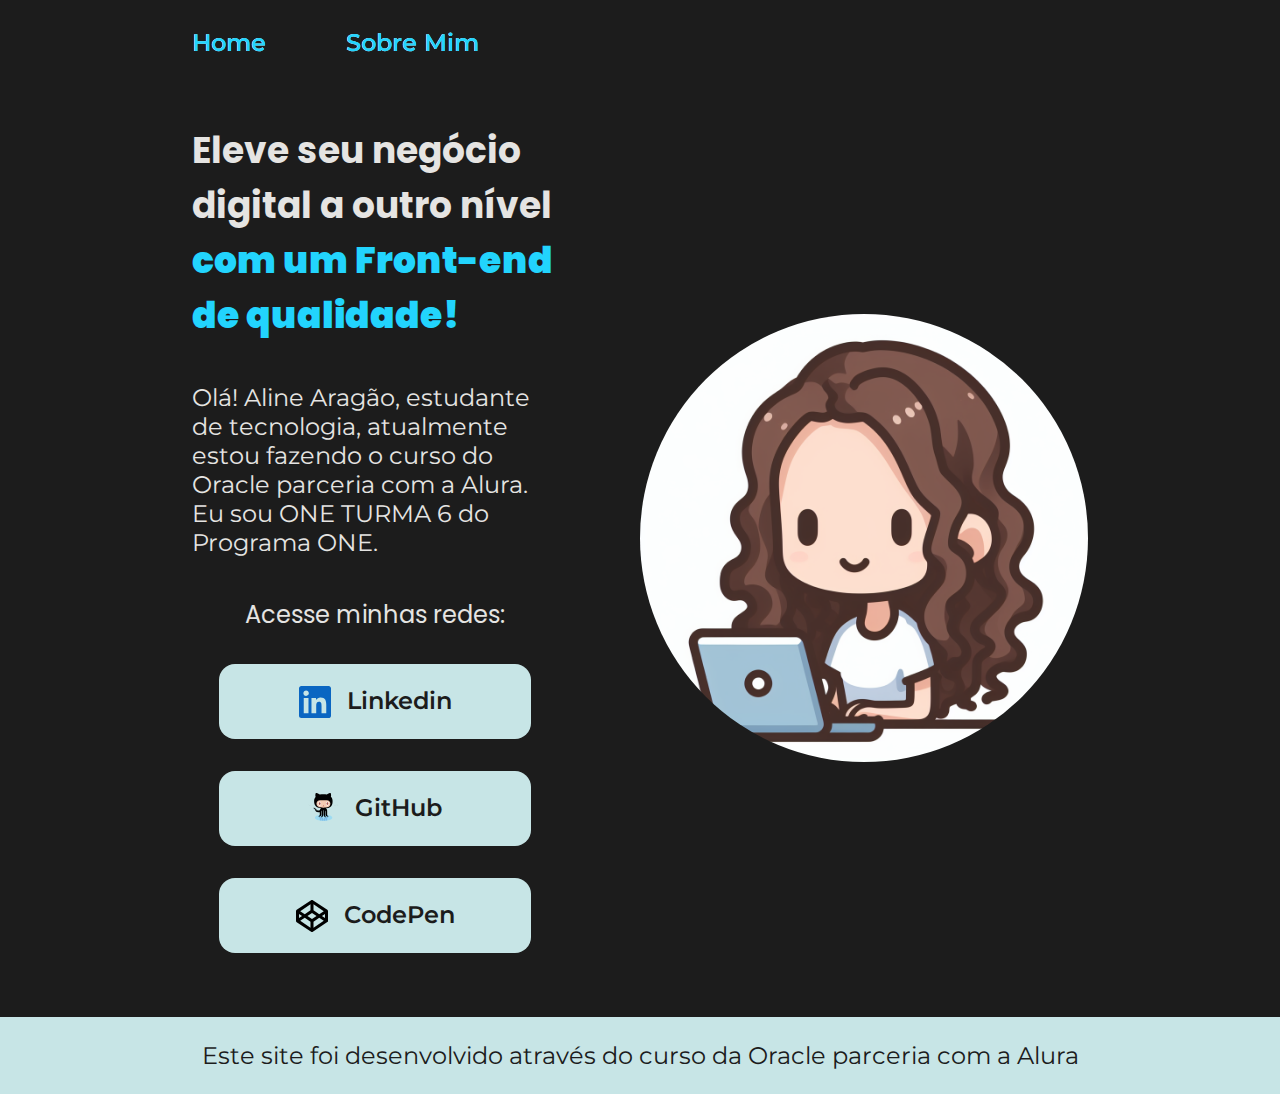
<file: index.html>
<!DOCTYPE html>
<html lang="pt-br">
<head>
    <meta charset="UTF-8"> 
    <meta http-equiv="X-UA-Compatible" content="IE=edge">
    <meta name="viewport" content="width=device-width, initial-scale=1.0">
    <title>Portifolio</title>
    <link rel="stylesheet" href="./styles/style.css">
</head>
<body>
    <header class="cabecalho">
        <nav class="cabecalho__menu">
            <a class="cabecalho__menu__link hover-3" href="index.html">Home</a>
            <a class="cabecalho__menu__link hover-3" href="about.html">Sobre Mim</a>
        </nav>
    </header>
    <main class="apresentacao">
        <section class="apresentacao__conteudo">
            <h1 class="apresentacao__conteudo__titulo">
                Eleve seu negócio digital a outro nível 
                <strong class="titulo-destaque">com um Front-end de qualidade!
                </strong></h1>
                <p class="apresentacao__conteudo__texto">Olá! Aline Aragão, estudante de tecnologia, atualmente estou fazendo o curso do Oracle 
                    parceria com a Alura. Eu sou ONE TURMA 6 do Programa ONE.</p>
                <div class="apresentacao__links">
                    <h2 class="apresentacao__links__subtitulo">Acesse minhas redes:</h2>
                    <a class="button" ref="https://www.linkedin.com/in/aline-cristina-silva-aragao/" target="_blank">
                        <img src="./img/linkedin-icon.svg" alt="">
                        Linkedin
                    </a>

                    <a class="button" href="https://github.com/bertolaaline" target="_blank">
                        <img src="./img/github-octocat.svg" alt="">
                        GitHub
                    </a>
                    
                        <a class="button" href="https://codepen.io/bertolaaline/" target="_blank">
                           <img src="./img/codepen-icon.svg" alt="CodePen"> 
                            CodePen
                        </a>
                </div>
        </section>
            <img class="portifolio" src="./img/img.png" alt="Aline">
    </main>
    <footer class="rodape">
        <p>Este site foi desenvolvido através do curso da Oracle parceria com a Alura</p>
    </footer>
</body>
</html>
</file>
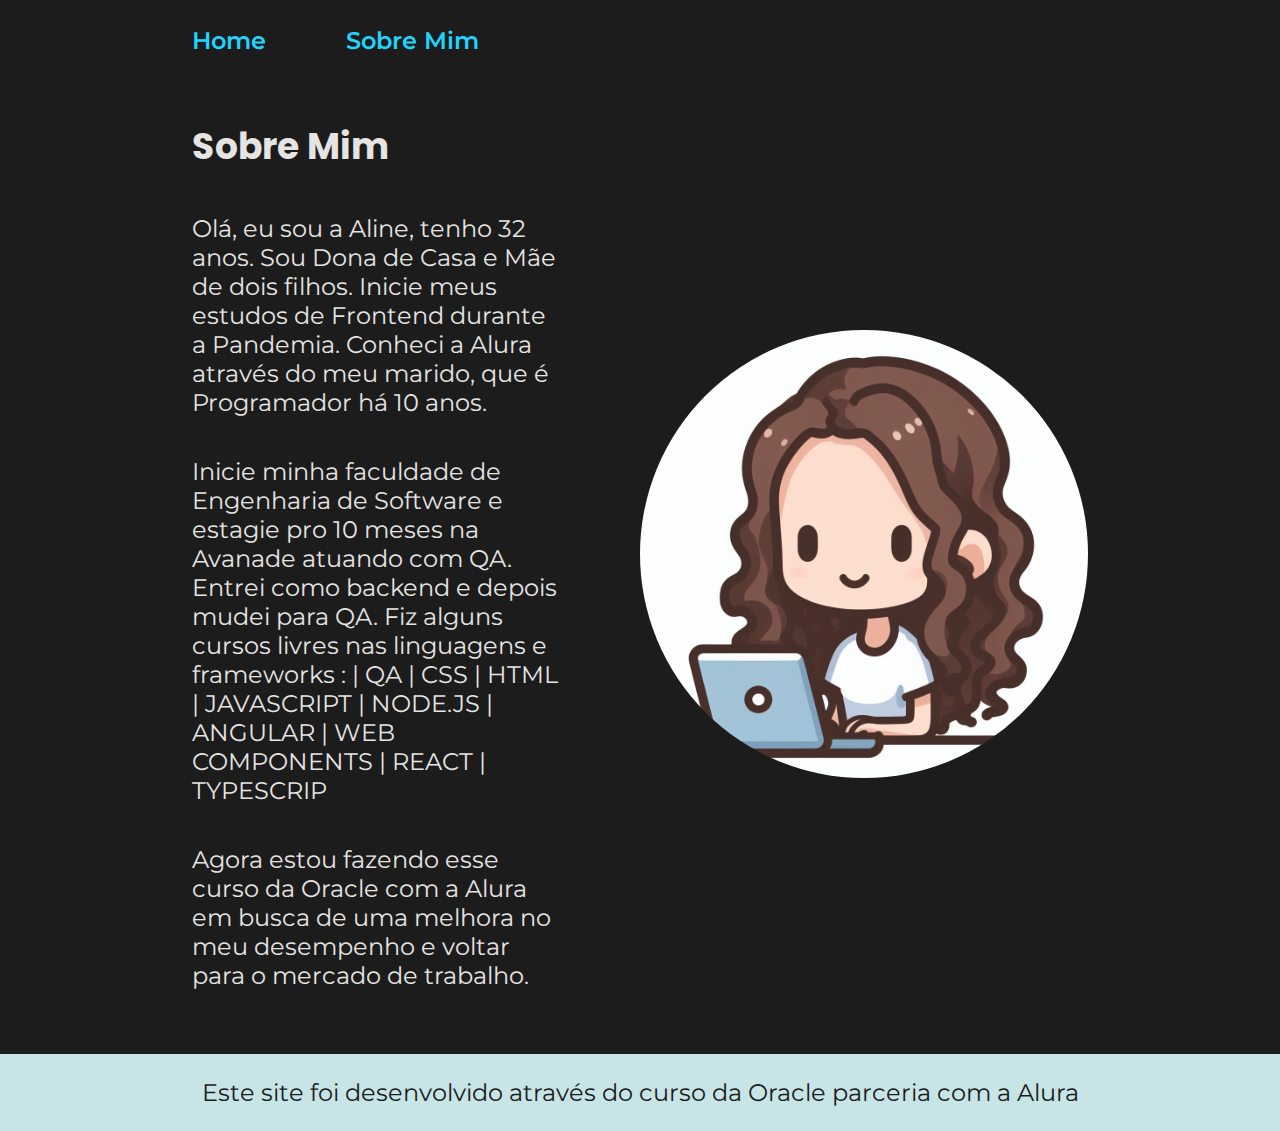
<file: about.html>
<!DOCTYPE html>
<html lang="pt-br">
<head>
    <meta charset="UTF-8">
    <meta name="viewport" content="width=device-width, initial-scale=1.0">
    <title>Sobre Mim</title>
    <link rel="stylesheet" href="./styles/style.css">
</head>

<body>
    <header class="cabecalho">
        <nav class="cabecalho__menu">
            <a class="cabecalho__menu__link" href="index.html">Home</a>
            <a class="cabecalho__menu__link" href="about.html">Sobre Mim</a>
        </nav>
    </header>

    <main class="apresentacao">
        <section class="apresentacao__conteudo">
            <h1 class="apresentacao__conteudo__titulo">Sobre Mim</h1>
            <p class="apresentacao__conteudo__texto">Olá, eu sou a Aline, tenho 32 anos. Sou Dona de Casa e Mãe de dois filhos. 
                Inicie meus estudos de Frontend durante a Pandemia. Conheci a Alura através do meu marido, que é Programador há 10 anos.
            <p class="apresentacao__conteudo__texto">Inicie minha faculdade de Engenharia de Software e estagie pro 10 meses na Avanade atuando com QA.
                Entrei como backend e depois mudei para QA. Fiz alguns cursos livres nas linguagens e frameworks : 
                | QA | CSS | HTML | JAVASCRIPT | NODE.JS | ANGULAR | WEB COMPONENTS | REACT | TYPESCRIP
            </p>
            <p class="apresentacao__conteudo__texto">Agora estou fazendo esse curso da Oracle com a Alura em busca de uma melhora no meu desempenho e voltar para o mercado de trabalho.</p>
        </section>

        <img class="portifolio" src="./img/img.png" alt="Aline">
    </main>

    <footer class="rodape">
        <p>Este site foi desenvolvido através do curso da Oracle parceria com a Alura</p>
    </footer>
</body>
</html>
</file>
<file: styles/style.css>
@import url('https://fonts.googleapis.com/css2?family=Montserrat&family=Poppins&display=swap');
@import url('https://fonts.googleapis.com/css2?family=Montserrat:wght@600&display=swap');

:root {
    --cor-primaria:#1c1c1c;
    --cor-secundaria:#c7e5e6;
    --cor-terciaria: #22d4fd;

    --font-primaria: 'Poppins', sans-serif;
    --font-secundaria: 'Montserrat', sans-serif;
}

* {
    margin: 0;
    padding: 0;
}

body {
    box-sizing: border-box;
    background-color: var(--cor-primaria);
    color: #e5e4e2;
}

.cabecalho {
    padding: 2% 0% 0% 15% ;
}

.cabecalho__menu {
    display: flex;
    gap: 80px;
}

.cabecalho__menu__link {
    font-family: var(--font-secundaria);
    font-size: 1.5rem;
    font-weight: 600;
    color: var(--cor-terciaria);
    text-decoration: none;
}

.apresentacao {
    padding: 5% 15%;
    display: flex;
    align-items: center;
    justify-content: space-between;
    gap: 82px;
}

.apresentacao__conteudo {
    width: 50%;
    display: flex;
    flex-direction: column;
    gap: 40px;
}

.apresentacao__conteudo__titulo {
    font-size: 2.25rem;
    font-family: var(--font-primaria);
}

.titulo-destaque {
    color: var(--cor-terciaria);
}

.apresentacao__conteudo__texto {
    font-size: 1.5rem;
    font-family: var(--font-secundaria);
}

.portifolio {
    width: 50%;
    border-radius: 100%;
}

.apresentacao__links {
    display: flex;
    flex-direction: column;
    justify-content: space-between;
    align-items: center;
    gap: 32px;
}

.apresentacao__links__subtitulo {
    font-family: var(--font-primaria);
    font-weight: 400;
    font-size: 1.5rem;
}

.button {
    background-color: var(--cor-secundaria);
    display: flex;
    justify-content: center;
    gap: 16px;
    width: 85%;
    text-align: center;
    border-radius: 16px;
    font-size: 1.5rem;
    font-weight: 600;
    padding: 21.5px 0;
    text-decoration: none;
    color: var(--cor-primaria);
    font-family: var(--font-secundaria);
}

.button svg {
    fill: currentColor;
    height: 32px;
}

.button img {
    height: 32px;
}

.button:hover {
    background-color: #a1c2d5;

}
  
.hover-3 {
    --b: 0.1em;   /* the thickness of the line */
    --c: #fff; /* the color */
    
    color: #22d4fd;
    padding-block: var(--b);
    background: 
      linear-gradient(var(--c) 50%,#fff 0) 0% calc(100% - var(--_p,0%))/100% 200%,
      linear-gradient(var(--c) 0 0) 0% var(--_p,0%)/var(--_p,0%) var(--b) no-repeat;
    -webkit-background-clip: text,padding-box;
            background-clip: text,padding-box;
    transition: .3s var(--_s,0s) linear,background-size .3s calc(.3s - var(--_s,0s));
  }
  .hover-3:hover {
    --_p: 100%;
    --_s: .3s;
  }

.rodape {
    padding: 24px;
    text-align: center;
    background-color: var(--cor-secundaria);
    font-family: var(--font-secundaria);
    font-size: 1.5rem;
    font-weight: 400;
    color: var(--cor-primaria);
}

@media (max-width: 1200px) {

    .cabecalho {
        padding: 10%;
    }

    .cabecalho__menu {
        justify-content: center;
    }

    .apresentacao {
        flex-direction: column-reverse;
        padding: 5%;
    }

    .apresentacao__conteudo {
        width: auto;
    }

}
</file>
